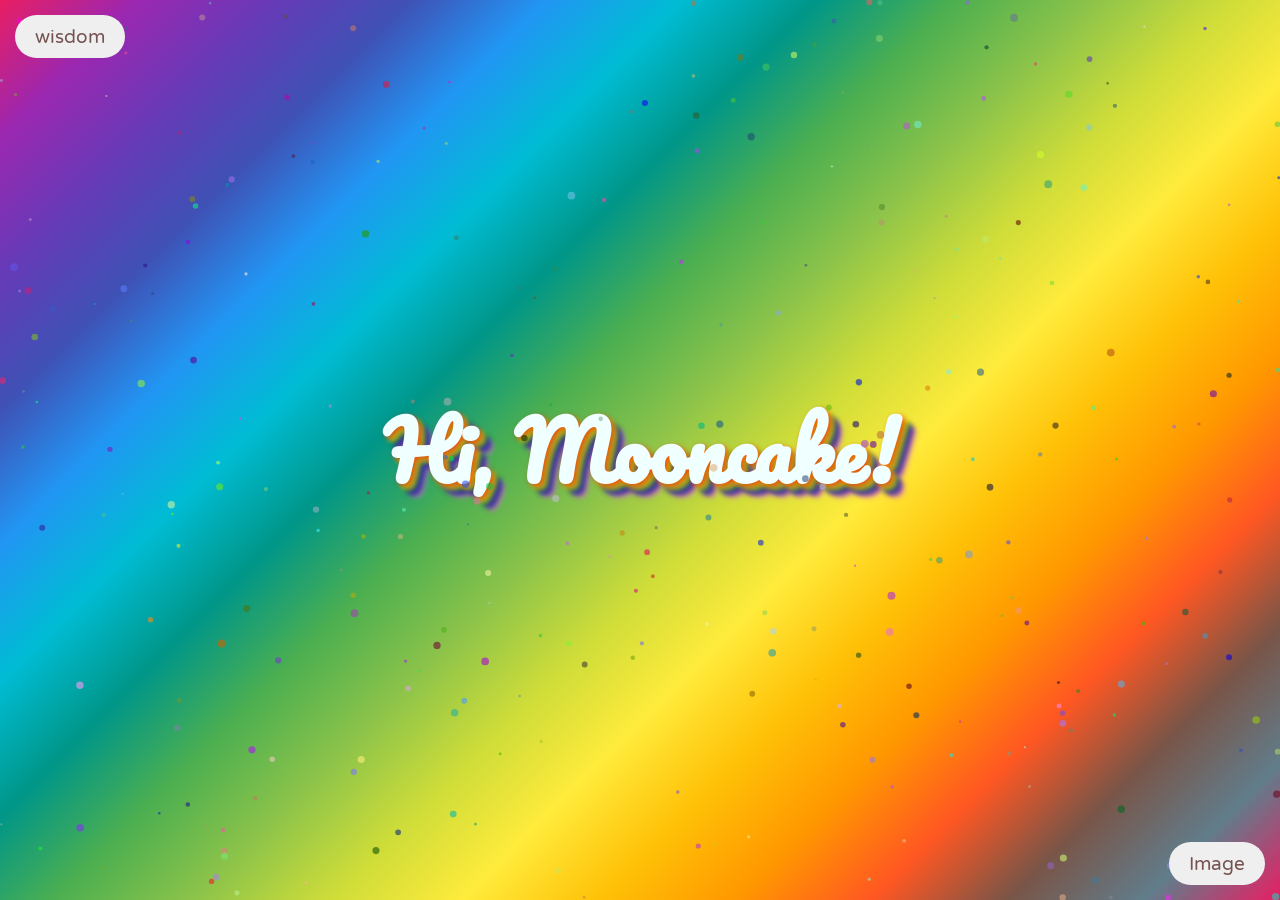
<file: index.html>
<!DOCTYPE html>
<html lang="en">
  <head>
    <meta charset="UTF-8" />
    <meta name="viewport" content="width=device-width, initial-scale=1.0" />
    <meta http-equiv="X-UA-Compatible" content="ie=edge" />
    <link
      href="https://fonts.googleapis.com/css?family=Pacifico|Varela+Round&display=swap"
      rel="stylesheet"
    />
    <link rel="stylesheet" href="./css/styles.css" />
    <title>Fun Mooncake</title>
  </head>
  <body>
    <div class="container">
      <h1 id="greeting">Hi, Mooncake!</h1>
    </div>
    <button class="topLeft" onclick="changeGreeting()">wisdom</button>
    <input
      type="file"
      id="imageInput"
      class="topRight"
      accept="image/*"
      style="visibility: hidden"
    />
    <button
      class="topRight"
      onclick="document.getElementById('imageInput').click()"
      style="top: unset; bottom: 15px"
    >
      Image
    </button>
    <canvas id="backgroundCanvas"></canvas>
    <script src="./app/config.js"></script>
    <script src="./app/scripts.js"></script>
  </body>
</html>
</file>
<file: css/styles.css>
html,
body {
  height: 100%;
  margin: 0;
}
body {
  font-family: "Varela Round", sans-serif;
  overflow: hidden;
  display: flex;
  align-items: center;
  justify-content: center;
  min-height: 100vh;
  position: relative;
  background: #dadde6;
  transition: background-color 3s ease;
  background: linear-gradient(
    135deg,
    #e91e63,
    #9c27b0,
    #673ab7,
    #3f51b5,
    #2196f3,
    #00bcd4,
    #009688,
    #4caf50,
    #8bc34a,
    #cddc39,
    #ffeb3b,
    #ffc107,
    #ff9800,
    #ff5722,
    #795548,
    #607d8b,
    #e91e63
  );
  background-size: cover;
  animation: gradientAnimation 10s linear infinite;
}
h1 {
  font-family: "Pacifico", cursive;
  font-size: 5rem;
  color: azure;
  z-index: 1;
  text-shadow: 2px 2px rgba(0, 0, 0, 0.1);
  animation: colorchange 3s infinite;
  text-shadow: 2px 2px 5px rgba(255, 0, 0, 0.5),
    4px 4px 5px rgba(255, 165, 0, 0.5), 6px 6px 5px rgba(255, 255, 0, 0.5),
    8px 8px 5px rgba(0, 128, 0, 0.5), 10px 10px 5px rgba(0, 0, 255, 0.5),
    12px 12px 5px rgba(75, 0, 130, 0.5), 14px 14px 5px rgba(238, 130, 238, 0.5);
}
button {
  font-family: "Varela Round", sans-serif;
  border: none;
  border-radius: 50px;
  padding: 10px 20px;
  color: rgb(119, 84, 84);
  font-size: 1.2rem;
  cursor: pointer;
  transition: all 0.4s ease;
  z-index: 1;
  animation: blinkAnimation 1.5s infinite;
}
button:hover {
  background-color: #10b3ef;
  transform: translateY(-5px);
  box-shadow: 0 4px 6px rgba(0, 0, 0, 0.1);
}
.topLeft {
  position: absolute;
  top: 15px;
  left: 15px;
}
.topRight {
  position: absolute;
  top: 15px;
  right: 15px;
}
.bottomLeft {
  /* Add this class for positioning the change background color button */
  position: absolute;
  bottom: 15px;
  left: 15px;
}
.background-pattern {
  position: absolute;
  top: 0;
  left: 0;
  width: 100%;
  height: 100%;
  z-index: 0;
}
.background-pattern span {
  position: absolute;
  font-size: 16px;
}
@keyframes blinkAnimation {
  0%,
  100% {
    opacity: 1;
  }
  50% {
    opacity: 0.5;
  }
}

@keyframes gradientAnimation {
  0% {
    background-position: 0% 50%;
  }
  50% {
    background-position: 100% 50%;
  }
  100% {
    background-position: 0% 50%;
  }
}

@media (max-width: 768px) {
  h1 {
    font-size: 3rem;
  }
  button.topLeft {
    font-size: 1rem;
    padding: 8px 15px;
  }
  button.topRight {
    font-size: 1rem;
    padding: 8px 15px;
  }
}

canvas {
  position: absolute;
  top: 0;
  left: 0;
  z-index: 0;
}
</file>
